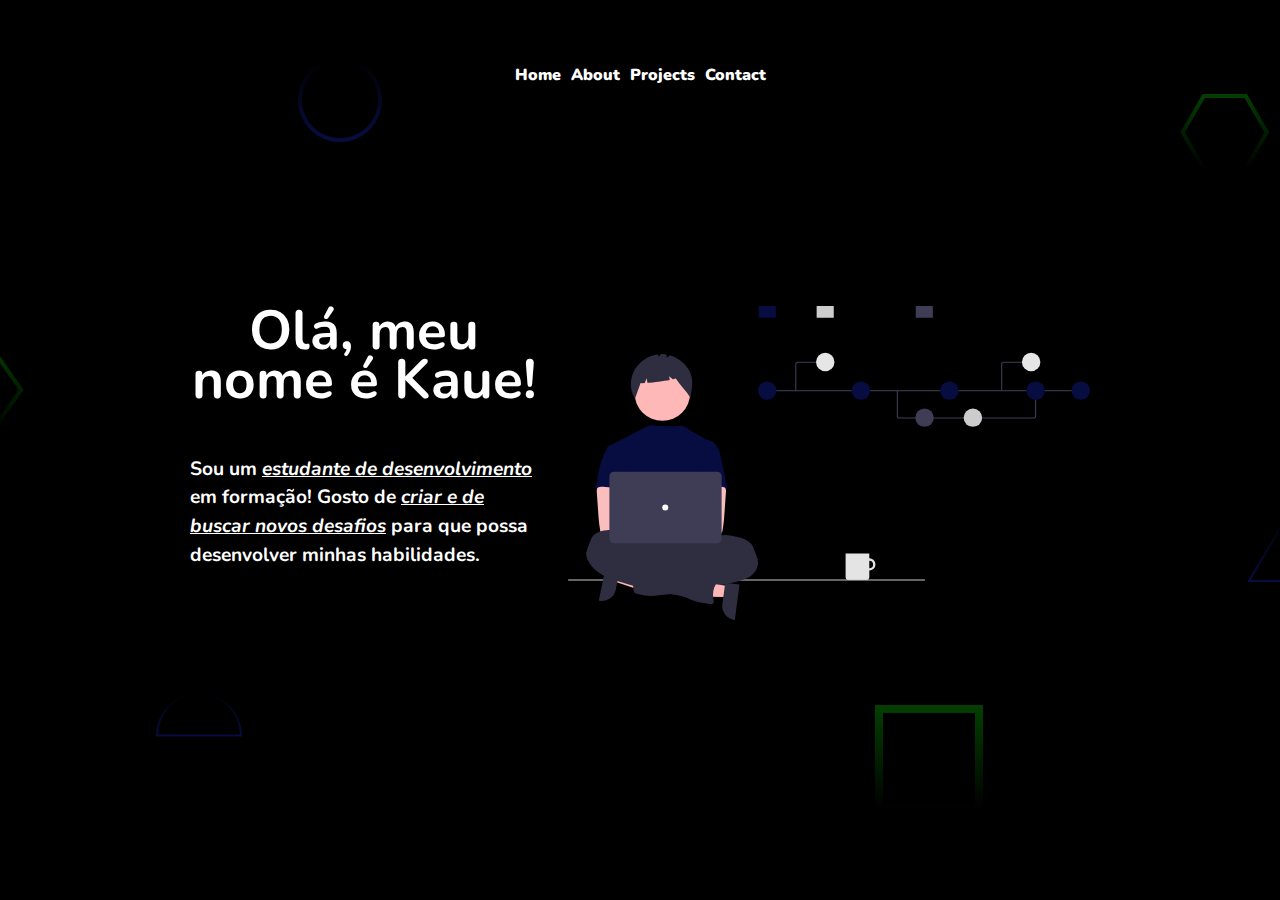
<file: templates/index.html>
<!DOCTYPE html>
<html lang="pt">
<head>
  <meta charset="UTF-8">
  <meta name="viewport" content="width=device-width, initial-scale=1.0">
  <!-- Styles CSS -->
  <link rel="stylesheet" href="../static/css/styles.css">
  <!-- Google Fonts -->
  <link rel="preconnect" href="https://fonts.googleapis.com">
  <link rel="preconnect" href="https://fonts.gstatic.com" crossorigin>
  <link href="https://fonts.googleapis.com/css2?family=Nunito:ital,wght@0,200..1000;1,200..1000&family=Roboto+Slab:wght@100..900&family=Roboto:ital,wght@0,100;0,300;0,400;0,500;0,700;0,900;1,100;1,300;1,400;1,500;1,700;1,900&display=swap" rel="stylesheet">
  <title>Meu Portfólio - Início</title>
</head>
<body class="black-bg">
  <!-- Cabeçalho -> Menu de Navegação -->
  <aside id="nav">
    <div class="nav-content">
      <nav>
        <ul>
          <li><a href="index.html">Home</a></li>
          <li><a href="about.html">About</a></li>
          <li><a href="projects.html">Projects</a></li>
          <li><a href="contact.html">Contact</a></li>
        </ul>
      </nav>
    </div>
  </aside>
  
  <!-- Pagina Inicial -> Texto Introdutório -->
  <section id="home">
    <div class="home-container">
      <div class="text-container">
        <h2>
          Olá, meu<br>nome é Kaue!
        </h2>
        <p>
          Sou um <span class="highlight">estudante de desenvolvimento</span> em formação! Gosto de <span class="highlight">criar e de buscar novos desafios</span> para que possa desenvolver minhas habilidades.
        </p>
      </div>
      <div class="image-container">
        <img src="../img/programim_svg.svg" alt="Homem com um notebook no colo e fluxograma">
      </div>
    </div>
  </section>
</body>
</html>
</file>
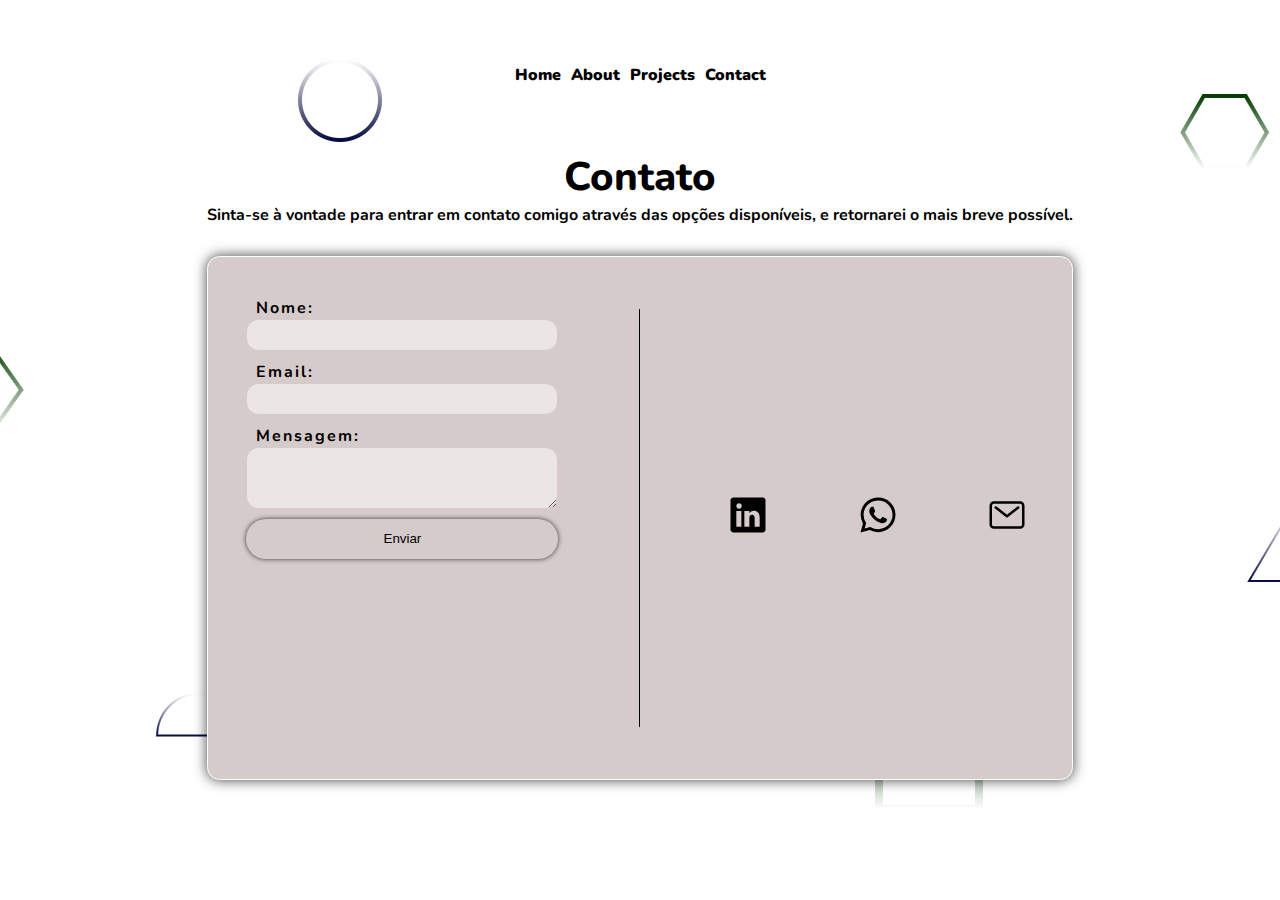
<file: templates/contact.html>
<!DOCTYPE html>
<html lang="pt">
<head>
  <meta charset="UTF-8">
  <meta name="viewport" content="width=device-width, initial-scale=1.0">
  <!-- Styles CSS -->
  <link rel="stylesheet" href="../static/css/styles.css">
  <!-- Google Fonts -->
  <link rel="preconnect" href="https://fonts.googleapis.com">
  <link rel="preconnect" href="https://fonts.gstatic.com" crossorigin>
  <link href="https://fonts.googleapis.com/css2?family=Nunito:ital,wght@0,200..1000;1,200..1000&family=Roboto+Slab:wght@100..900&family=Roboto:ital,wght@0,100;0,300;0,400;0,500;0,700;0,900;1,100;1,300;1,400;1,500;1,700;1,900&display=swap" rel="stylesheet">
  <title>Meu Portfólio - Contato</title>
</head>
<body class="white-bg">
  <!-- Cabeçalho -> Menu de Navegação -->
  <aside id="nav">
    <div class="nav-content">
      <nav>
        <ul>
          <li><a href="index.html">Home</a></li>
          <li><a href="about.html">About</a></li>
          <li><a href="projects.html">Projects</a></li>
          <li><a href="contact.html">Contact</a></li>
        </ul>
      </nav>
    </div>
  </aside>
  <!-- Pagina de Contato -->
  <section id="contact">
    <div class="contact-container">
      <div class="contact-text">
        <h5>Contato</h5>
        <p>Sinta-se à vontade para entrar em contato comigo através das opções disponíveis, e retornarei o mais breve possível.
        </p>
      </div>
      <div class="contact-template">
        <!-- Formulário para contato/orçamento  -->
        <div class="contact-form">
          <form action="https://api.sheetmonkey.io/form/eXtZ6C7soLYSC9Jx6Lr8Ha" method="post" id="form" target="_blank">
            <label for="name">Nome:</label>
            <input type="text" name="name" id="name" required>

            <label for="email">Email:</label>
            <input type="email" name="email" id="email" required>

            <label for="message">Mensagem:</label>
            <textarea cols="25"  maxlength="150" name="message" id="message" required></textarea>

            <button type="submit" name="submit" id="submit" onclick="send()">Enviar</button>
          </form>
        </div>

        <div class="line-style">
          <div class="line"></div>
        </div>

        <!-- Links para contato -->
        <div class="contact-icons">
          <a href="https://www.linkedin.com/in/kaue-oliveira25/" target="_blank">
            <img src="../img/logo-linkedin.svg" alt="logo linkedin">
          </a>
          
          <a href="https://wa.me/+5511970760911/" target="_blank">
            <img src="../img/logo-whatsapp.svg" alt="logo whatsapp">
          </a>

          <a href="https://criarmeulink.com.br/u/1720891022" target="_blank">
            <img src="../img/mail-outline.svg" alt="logo email">
          </a>
          
        </div>
      </div>
    </div>
  </section> 
</body>
</html>
</file>
<file: static/css/styles.css>
/* PROPRIEDADES CSS 
 
position: static / absolute / fixed; 

z-index: 1; -> prioriza elemento

justify-content -> flex-start (default) flex-end center space-between space-around space-evenly >> horizontal
align-items -> flex-start flex-end center baseline stretch (default) - vertical
flex-direction -> row (default) row-reverse column column-reverse 
order -> <integer> (... -1, 0 (default), 1, ...)
align-self -> flex-start flex-end center baseline stretch
flex-wrap -> nowrap (default) wrap wrap-reverse
flex-flow -> <flex-direction> <flex-wrap>
align-content -> flex-start flex-end center space-between space-around space-evenly stretch (default)

*/
:root {
  --white-color: #fff;
  --black-color: #000;
  --gray-color: #d6cbcb;
  --gap: 3rem;
}

* {
  margin: 0;
  padding: 0;
}

html {
  height: 100%;
  font-size: 62.5%;
}

body{
  height: 100%;
  font-family: 'Open Sans', sans-serif;
  font-size: 1.6rem;
  color: var(--black-color)
}

h1, h2, h3, h4, h5, h6, a, p {
  font-family: "Nunito", sans-serif;
  font-optical-sizing: auto;
  font-weight: 700;
  font-style: normal;
  text-align: center;
}

h1 {
  font-size: 6rem;
}

h2 {
  font-size: 5.5rem;
  margin-bottom: 5rem;
  line-height: 0.9;
}

h5 {
  font-size: 4rem;
}

a {
  text-decoration: none;
  font-weight: 1000;
}

p {
  margin-bottom: var(--gap);
}


/* Backgrounds */
.black-bg {
  background-image: url(../../img/black-bg.png);
  background-size: cover;
  background-position: center center;
  color: var(--white-color);
}

.white-bg {
  background-image: url(../../img/white-bg.png);
  background-size: cover;
  background-position: center center;
  color: var(--black-color);
}

.black-bg a {
  color: var(--white-color);
}

.white-bg a {
  color: var(--black-color);
}


/* Conteúdo Geral */
#home, #about, #projects, #contact {
  max-width: 90rem;
  height: 70%;
  margin: 0 auto;
  display: flex;
  justify-content: center;
  align-items: center;
}

.highlight {
  font-style: italic;
  text-decoration: underline;
}

/* Menu de Navegação */
#nav {
  max-width: 90rem;
  height: 10%;
  margin: 0 auto;
  padding: var(--gap);
  display: flex;
  justify-content: center;
  align-items: center;
}

.nav-content ul {
  list-style: none;
  display: flex;
  justify-content: center;
}

.nav-content ul li a {
  display: block;
  padding: 0.5rem;
  transition: outline 0.3s ease;
  border-radius: 20px;
}

.black-bg .nav-content a:hover {
  border-radius: 20px;
  outline: 3px dashed var(--white-color);
}

.white-bg .nav-content a:hover {
  border-radius: 20px;
  outline: 3px dashed var(--black-color);
}

/* Contéudo "Home" */
.home-container {
  display: grid;
  grid-template-columns: 1fr 1.5fr;
  gap: var(--gap);
}

.text-container p {
  line-height: 1.5;
  color: var(--white-color);
  font-size: larger;
  text-align: left;
} 

.image-container img {
  max-width: 100%;
  min-height: auto;
} 

/* Conteudo "About" */
.about-container {
  width: 100%;

}

.about-container p {
  line-height: 1.5;
  font-size: larger;
  text-align: center;
}

/* Icones */
.icons img {
  width: 6rem;
  height: 6rem;
}

/* Conteúdo "Projects" */
.projects-container {
  width: 100%;
  height: 100%;
  display: grid;
  grid-template-columns: repeat(2, 1fr);
  grid-template-rows: repeat(2, 1fr);
  grid-gap: var(--gap);
  justify-items: center;
  align-items: center;
}

.items-container {
  border: 0.5rem solid black;
  border-block-end-color: #c0c0c0;
  writing-mode: horizontal-tb;
  transition: transform 0.5s ease;
}

.items-container:hover {
  transform: scale(1.2);
}

/* Conteúdo "Contact" */
.contact-container {
  height: 100%;
  display: grid;
  grid-template-rows: 0.5fr 2.5fr;
}

.contact-text {
  text-align: center;
}
.contact-text h5{
  font-weight: 800;
}

.contact-template {
  background-color: var(--gray-color);
  border: 1px solid white;
  border-radius: 1.25rem;
  box-shadow: 0px 0px 1.25rem rgba(0,0,0,0.75);
  display: grid;
  grid-template-columns: 45% 10% 45%;
}

.contact-form {
  margin: 0 auto;
}

/* Formulário */
.contact-form form{
  display: flex;
  flex-direction: column;
  padding-top: var(--gap);
}

.contact-form label {
  display: block;
  margin-top: 1rem;
  letter-spacing: 2px;
  padding-left: 10px;
  font-family: "Nunito", sans-serif;
  font-weight: 700;
}

.contact-form input, textarea {
  background: rgba(255, 255, 255, 0.5);
  line-height: 3rem;
  border-radius: 1.25rem;
  padding-left: 1rem;
  width: 30rem;
  border: 1px solid var(--gray-color);
}

.contact-form input:hover,
textarea:hover{
  background: var(--white-color);
  border-color: var(--white-color);
}
.contact-form input:focus,
textarea:focus {
  outline: none;
  background: var(--white-color);
  border-color: var(--white-color);
  box-shadow: 0px 0px 1.25rem rgba(0,0,0,0.75);
}

.contact-form button {
  background: var(--gray-color);
  height: 4rem;
  line-height: 4rem;
  border-radius: 4rem;
  border: none;
  margin: 10px 0px;
  box-shadow: 0px 0px 5px rgba(0,0,0,0.75);
  cursor: pointer;
  transition: background-color 0.3s;
}

.contact-form button:focus {
  background-color: var(--white-color);
}

/* Linha que divide o Template */
.line-style {
  display: flex;
  justify-content: center;
  align-items: center;
}

.line {
  height: 80%; 
  width: 1px;
  background-color: #000; 
}

/* icones de contato */
.contact-icons {
  display: flex;
  justify-content: space-around;
  align-items: center;
}


.contact-icons img {
  width: 4rem;
  height: 4rem;
  transition: transform 0.5s ease;
}

.contact-icons img:hover{
  transform: scale(1.3);
}
</file>
